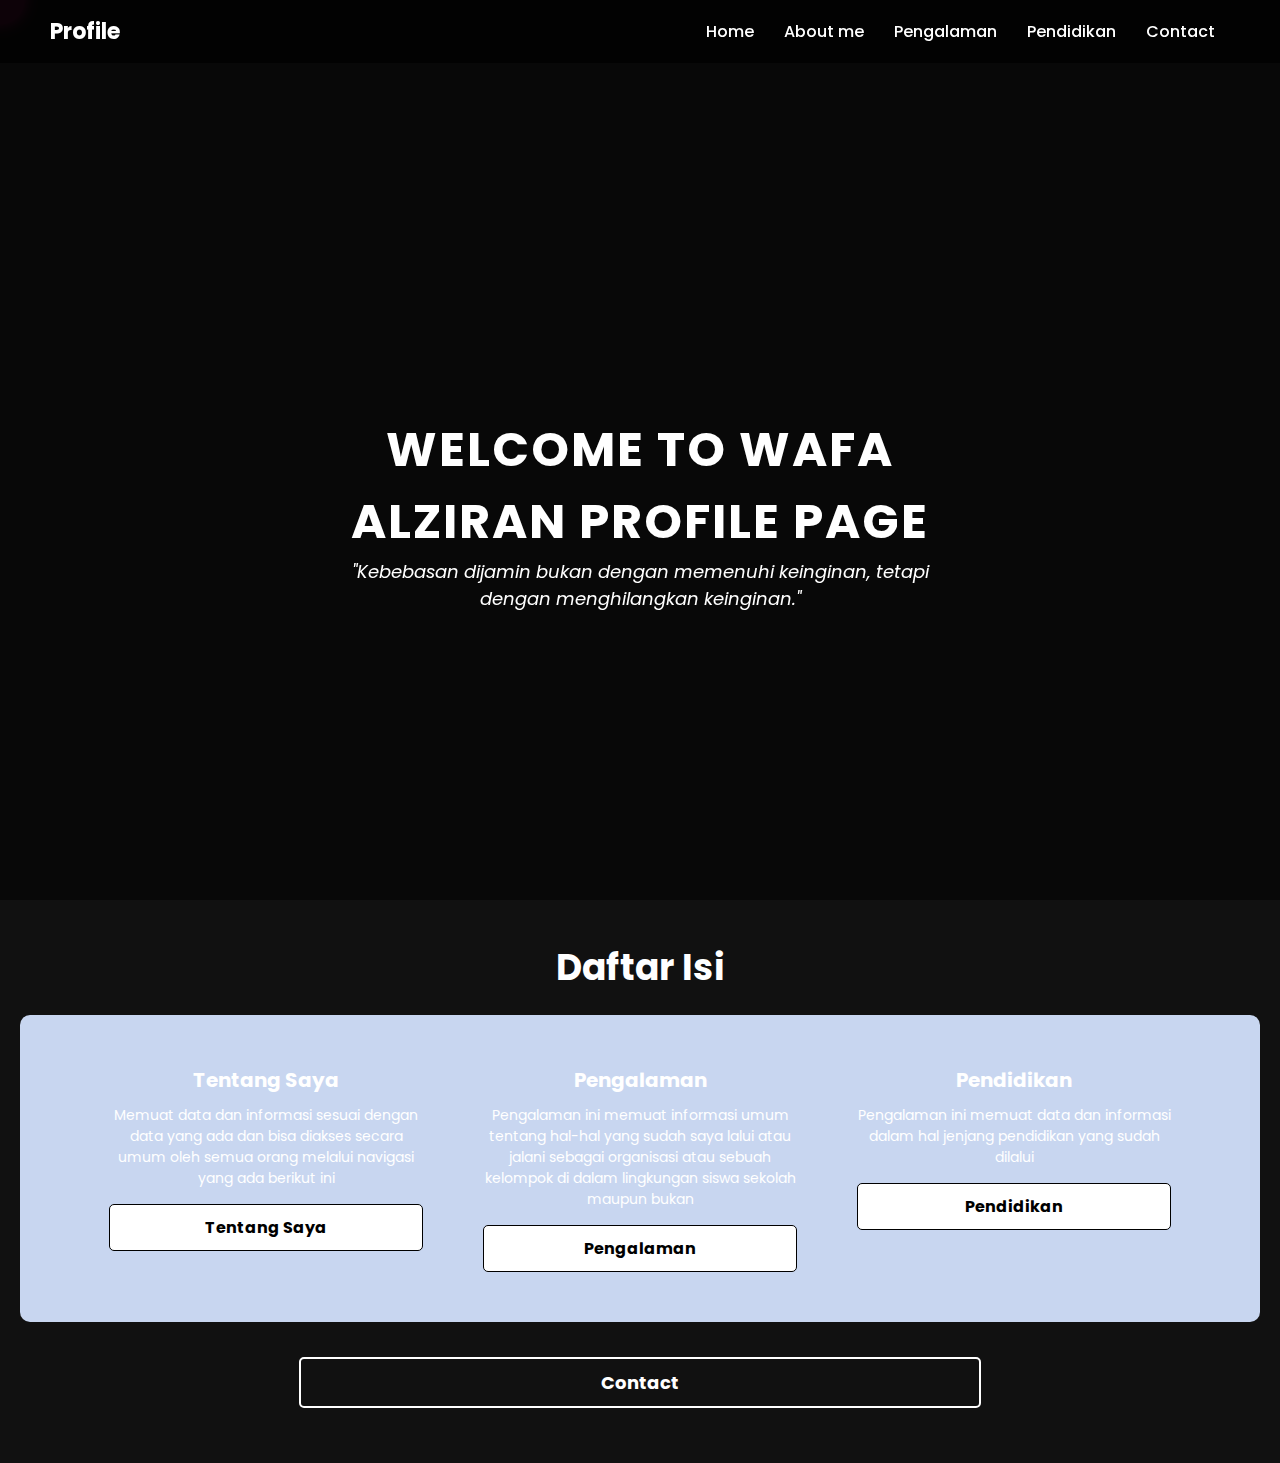
<file: index.html>
<!DOCTYPE html>
<html lang="id">
<head>
    <meta charset="UTF-8">
    <meta name="viewport" content="width=device-width, initial-scale=1.0">
    <title>Wafa Alziran - Profile Page</title>
    <link rel="stylesheet" href="/css/home.css">
    <link href="https://fonts.googleapis.com/css2?family=Poppins:wght@400;700&display=swap" rel="stylesheet">
</head>
<body>
    <div class="cursor-highlight"></div>

    <header>
        <div class="logo">Profile</div>
        <nav>
            <ul>
                <li><a href="index.html" onclick="loadPage('homepage.html')">Home</a></li>
                <li><a href="aboutme.html">About me</a></li>
                <li><a href="pengalaman.html">Pengalaman</a></li>
                <li><a href="pendidikan.html">Pendidikan</a></li>
                <li><a href="contact.html">Contact</a></li>
            </ul>
        </nav>
    </header>

    <section class="hero">
        <div class="overlay"></div>
        <div class="hero-content">
            <h1>Welcome to Wafa Alziran Profile Page</h1>
            <p>"Kebebasan dijamin bukan dengan memenuhi keinginan, tetapi dengan menghilangkan keinginan."</p>
        </div>
    </section>

    <footer>
        <h2>Daftar Isi</h2>
        <div class="footer-container">
            <div class="footer-box">
                <h3>Tentang Saya</h3>
                <p>Memuat data dan informasi sesuai dengan data yang ada dan bisa diakses secara umum oleh semua orang melalui navigasi yang ada berikut ini</p>
                <a href="aboutme.html" class="footer-btn">Tentang Saya</a>
            </div>
            <div class="footer-box">
                <h3>Pengalaman</h3>
                <p>Pengalaman ini memuat informasi umum tentang hal-hal yang sudah saya lalui atau jalani sebagai organisasi atau sebuah kelompok di dalam lingkungan siswa sekolah maupun bukan</p>
                <a href="pengalaman.html" class="footer-btn">Pengalaman</a>
            </div>
            <div class="footer-box">
                <h3>Pendidikan</h3>
                <p>Pengalaman ini memuat data dan informasi dalam hal jenjang pendidikan yang sudah dilalui</p>
                <a href="pendidikan.html" class="footer-btn">Pendidikan</a>
            </div>
        </div>
        <div class="contact">
    <a href="contact.html" class="contact-btn">Contact</a>
            </div>
    </footer>

    <script>
        document.addEventListener("mousemove", (e) => {
    const cursor = document.querySelector(".cursor-highlight");
    cursor.style.top = `${e.clientY}px`;
    cursor.style.left = `${e.clientX}px`;
});
    </script>
</body>
</html>
</file>
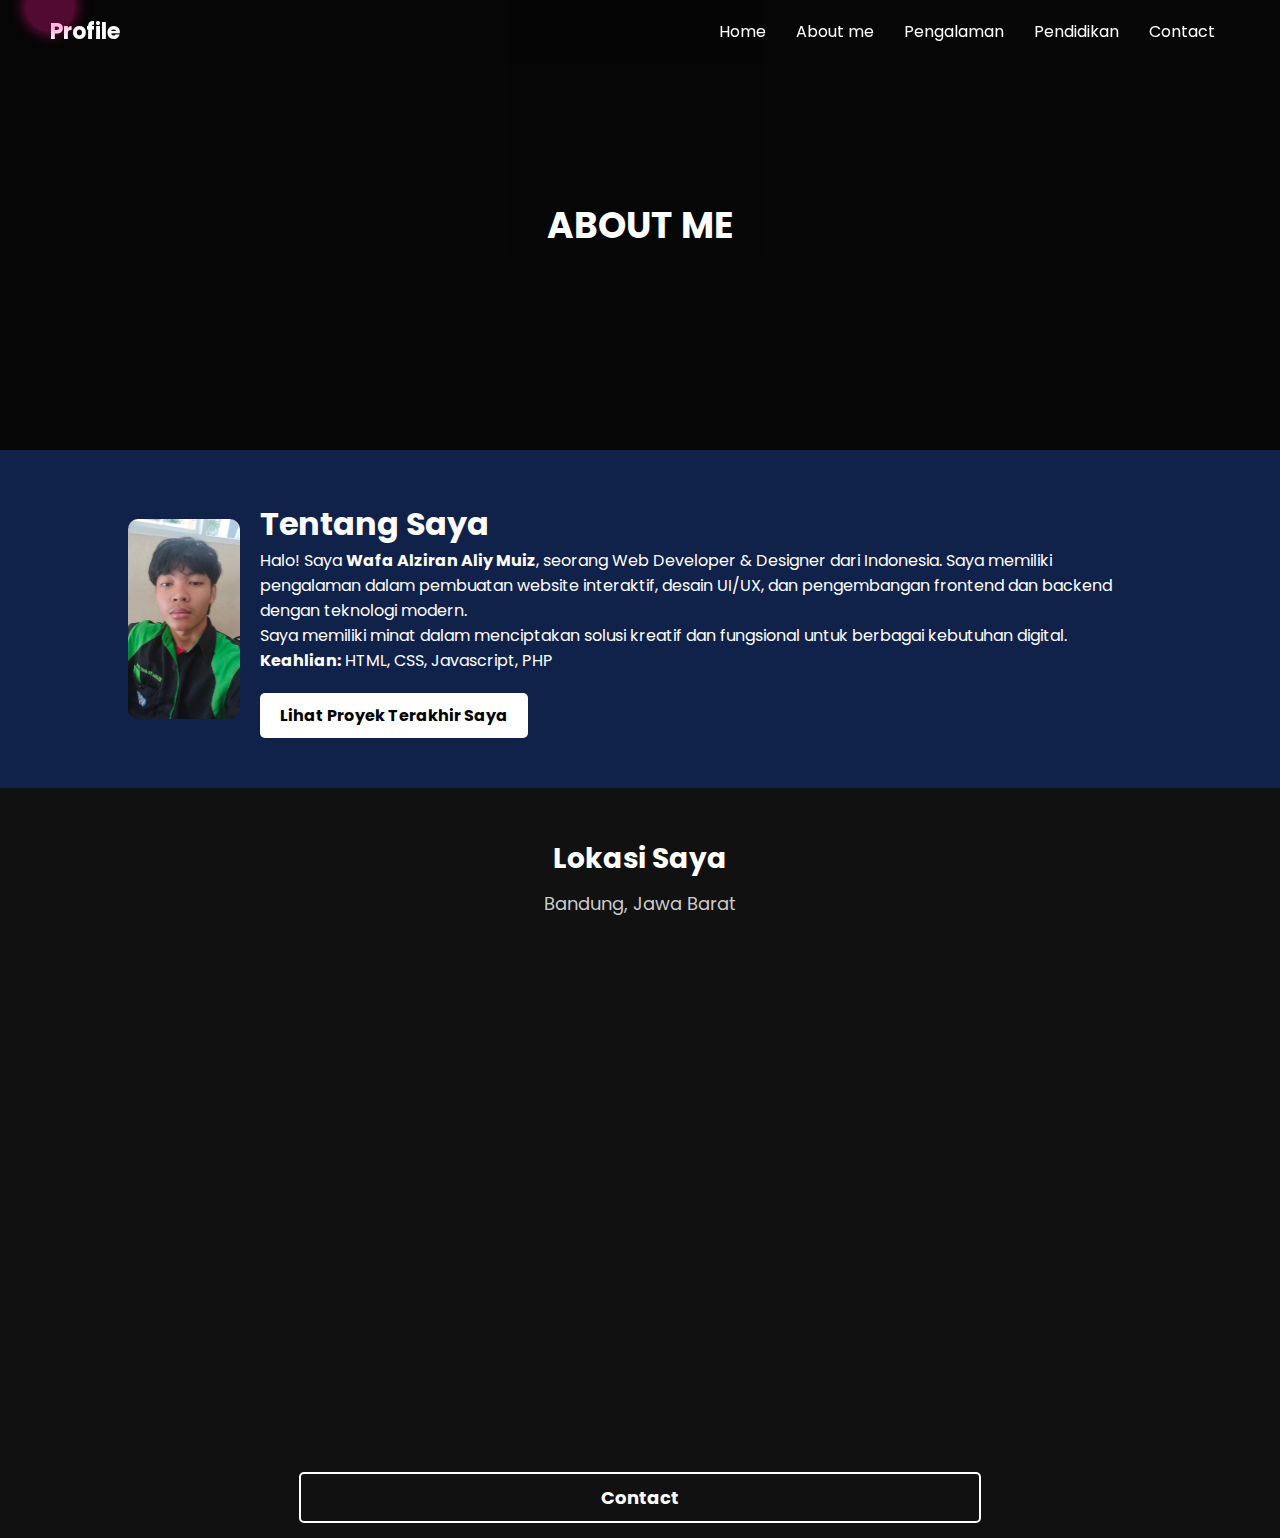
<file: aboutme.html>
<!DOCTYPE html>
<html lang="en">
<head>
    <meta charset="UTF-8">
    <meta name="viewport" content="width=device-width, initial-scale=1.0">
    <title>About Me</title>
    <link rel="stylesheet" href="/css/aboutme.css">
    <link href="https://fonts.googleapis.com/css2?family=Poppins:wght@400;700&display=swap" rel="stylesheet">
</head>
<body>
    <header>

        <div class="cursor-highlight"></div>

        <div class="logo">Profile</div>
        <nav>
            <ul>
                <li><a href="index.html">Home</a></li>
                <li><a href="aboutme.html">About me</a></li>
                <li><a href="pengalaman.html">Pengalaman</a></li>
                <li><a href="pendidikan.html">Pendidikan</a></li>
                <li><a href="contact.html">Contact</a></li>
            </ul>
        </nav>
    </header>

    <!-- Hero Section -->
    <section class="hero">
        <div class="overlay"></div>
        <h1>ABOUT ME</h1>
    </section>

    <!-- About Me Section -->
    <section class="about">
        <div class="container">
            <div class="about-content">
                <img src="/assets/profile.jpeg" alt="Profile Image">
                <div class="text">
                    <h1>Tentang Saya</h1>
                <p>Halo! Saya <strong>Wafa Alziran Aliy Muiz</strong>, seorang Web Developer & Designer dari Indonesia. Saya memiliki pengalaman dalam pembuatan website interaktif, desain UI/UX, dan pengembangan frontend dan backend    dengan teknologi modern.</p>
                <p>Saya memiliki minat dalam menciptakan solusi kreatif dan fungsional untuk berbagai kebutuhan digital.</p>
                <p><strong>Keahlian:</strong> HTML, CSS, Javascript, PHP</p>
                <a href="pengalaman.html" class="btn">Lihat Proyek Terakhir Saya</a>
                </div>
            </div>
        </div>
    </section>

    <div class="location">
        <h2>Lokasi Saya</h2>
        <p>Bandung, Jawa Barat</p>
        <!-- Google Maps -->
        <div class="map-frame">
            <iframe src="https://www.google.com/maps/embed?pb=!1m18!1m12!1m3!1d990.1050277037474!2d107.67065856952867!3d-6.959668268341564!2m3!1f0!2f0!3f0!3m2!1i1024!2i768!4f13.1!3m3!1m2!1s0x2e68c3e21911428d%3A0x4e53a9e2f07b5900!2sBISASIH%20Indonesia!5e0!3m2!1sid!2sid!4v1740453431378!5m2!1sid!2sid" width="600" height="450" style="border:0;" allowfullscreen="" loading="lazy" referrerpolicy="no-referrer-when-downgrade">
            </iframe>
        </div>

    <div class="contact">
            <a href="contact.html" class="contact-btn">Contact</a>
        </div>

    </section>
    

    <script>
        document.addEventListener("mousemove", (e) => {
    const cursor = document.querySelector(".cursor-highlight");
    cursor.style.top = `${e.clientY}px`;
    cursor.style.left = `${e.clientX}px`;
});
    </script>
</body>
</html>
</file>
<file: css/home.css>
* {
    margin: 0;
    padding: 0;
    box-sizing: border-box;
    font-family: 'Poppins', sans-serif;
}

body {
    background-color: #111;
    color: white;
}

header {
    position: fixed; /* Fixes navbar at the top */
    top: 0;
    left: 0;
    width: 100%;
    display: flex;
    justify-content: space-between;
    align-items: center;
    padding: 15px 50px;
    background: rgba(0, 0, 0, 0.7); /* Transparent black */
    z-index: 1000; /* Keeps it above other elements */
}

.logo {
    font-size: 22px;
    font-weight: bold;
    color: white;
}

nav ul {
    list-style: none;
    display: flex;
}

nav ul li {
    margin: 0 15px;
    color: #f0a500; /* Change to your preferred color */
    transition: color 0.3s ease-in-out;
}

nav ul li a {
    color: white;
    text-decoration: none;
    font-size: 16px;
    font-weight: 500;
}

.hero {
    height: 100vh;
    background: url('https://wallpaperaccess.com/full/9450693.jpg') no-repeat center center/cover;
    display: flex;
    align-items: center;
    justify-content: center;
    text-align: center;
    position: relative;
    padding-top: 125px;
}

.overlay {
    position: absolute;
    width: 100%;
    height: 100%;
    background: rgba(0, 0, 0, 0.5);
    height: 100%;  /* Ensure it covers only the section, not more */
    top: 0; /* Align it properly */
    padding-top: 50px; /* Pushes content down */
}

.hero-content {
    position: relative;
    max-width: 600px;
}

.hero-content h1 {
    font-size: 48px; /* Increase font size */
    font-weight: 700; /* Bold */
    letter-spacing: 2px; /* Spacing for elegance */
    text-transform: uppercase;
}

.hero-content p {
    font-size: 18px;
    font-style: italic;
    font-weight: 400;
}
footer {
    background-color: #111;
    color: white;
    text-align: center;
    padding: 40px 20px;
}

h2 {
    font-size: 36px;
    font-weight: bold;
    margin-bottom: 20px;
}

.footer-container {
    display: flex;
    justify-content: center;
    gap: 20px;
    background-color: #c8d6f0; /* Light blue background */
    padding: 30px;
    border-radius: 10px;
}

.footer-box {
    width: 30%;
    padding: 20px;
}

.footer-box h3 {
    font-size: 20px;
    font-weight: bold;
    margin-bottom: 10px;
}

.footer-box p {
    font-size: 14px;
    line-height: 1.5;
    margin-bottom: 15px;
}

.footer-btn {
    display: block;
    background-color: white;
    color: black;
    padding: 10px 20px;
    text-decoration: none;
    font-weight: bold;
    border-radius: 5px;
    border: 1px solid black;
    transition: 0.3s;
}

.footer-btn:hover {
    background-color: #ddd;
}

.contact {
    padding: 15px;
    margin-top: 20px;
    font-size: 18px;
}

.contact-btn {
    display: inline-block;
    color: white;
    text-decoration: none;
    font-size: 18px;
    font-weight: bold;
    padding: 10px 300px;
    border: 2px solid white;
    border-radius: 5px;
    transition: background 0.3s ease-in-out;
}

    .contact-btn:hover {
        background-color: white;
        color: black;
    }
    .cursor-highlight {
        position: fixed;
        width: 50px;
        height: 50px;
        background: rgba(255, 20, 147, 0.3); /* Warna pink transparan */
        border-radius: 50%;
        pointer-events: none;
        box-shadow: 0 0 15px rgba(255, 20, 147, 0.6); /* Efek cahaya pink */
        transform: translate(-50%, -50%);
        transition: transform 0.1s ease-out;
    }
</file>
<file: css/aboutme.css>
* { 
    margin: 0;
    padding: 0;
    box-sizing: border-box;
    font-family: 'Poppins', sans-serif;
}

body {
    background-color: #111;
    color: white;
}

/* Navbar */
header {
    position: fixed;
    width: 100%;
    display: flex;
    justify-content: space-between;
    align-items: center;
    padding: 15px 50px;
    background: rgba(0, 0, 0, 0.1);
    z-index: 1000;
}

.logo {
    font-size: 22px;
    font-weight: bold;
}

nav ul {
    list-style: none;
    display: flex;
}

nav ul li {
    margin: 0 15px;
}

nav ul li a {
    color: white;
    text-decoration: none;
    font-size: 16px;
}

nav ul li a.active {
    font-weight: bold;
}

/* Hero Section */
.hero {
    height: 50vh;
    background: url('https://i.pinimg.com/originals/55/17/8c/55178cd5d1194ae00347c99aaaa5da9b.gif') no-repeat center center/cover;
    display: flex;
    align-items: center;
    justify-content: center;
    position: relative;
    text-align: center;
}

.overlay {
    position: absolute;
    width: 100%;
    height: 100%;
    background: rgba(0, 0, 0, 0.6);
}

.hero h1 {
    position: relative;
    font-size: 36px;
    font-weight: bold;
}

/* About Me Section */
.about {
    background-color: #10224a;
    padding: 50px 0;
}

.container {
    width: 80%;
    margin: auto;
}

.about-content {
    display: flex;
    align-items: center;
    gap: 20px;
}

.about-content img {
    width: 200px;
    height: 200px;
    border-radius: 10px;
    object-fit: cover;
}

.text h2 {
    font-size: 28px;
    font-weight: bold;
}

.text p {
    font-size: 16px;
}
.btn {
    display: inline-block;
    margin-top: 20px;
    padding: 10px 20px;
    background: #FFFF;
    color: black;
    font-weight: bold;
    text-decoration: none;
    border-radius: 5px;
    transition: background 0.3s ease;
}

/* Section Lokasi */
.location {
    text-align: center;
    margin-top: 50px;
}

.location h2 {
    font-size: 28px;
    margin-bottom: 10px;
}

.location p {
    font-size: 18px;
    color: #ccc;
    margin-bottom: 20px;
}

.map-container {
    text-align: center;
    color: white;
    font-family: Arial, sans-serif;
}

.map-frame {
    position: relative;
    width: 650px; /* Sesuaikan dengan ukuran peta */
    height: 500px;
    margin: 0 auto;
    padding: 20px;
    background-image: url('https://64.media.tumblr.com/b3d822cc3551fd2e626ed2755b4c6806/tumblr_mwmodj66i71sk1rjvo1_500.gif'); /* Ganti dengan gambar pohon kamu */
    background-size: cover;
    background-position: center;
    border-radius: 15px;
}

.map-frame iframe {
    width: 100%;
    height: 100%;
    border-radius: 10px;
}

.contact {
    padding: 15px;
    margin-top: 20px;
    font-size: 18px;
}

.contact-btn {
    display: inline-block;
    color: white;
    text-decoration: none;
    font-size: 18px;
    font-weight: bold;
    padding: 10px 300px;
    border: 2px solid white;
    border-radius: 5px;
    transition: background 0.3s ease-in-out;
}

.contact-btn:hover {
        background-color: white;
        color: black;
}
/* cursor */
.contact-btn:hover {
    background-color: white;
    color: black;
}
.cursor-highlight {
    position: fixed;
    width: 50px;
    height: 50px;
    background: rgba(255, 20, 147, 0.3); /* Warna pink transparan */
    border-radius: 50%;
    pointer-events: none;
    box-shadow: 0 0 15px rgba(255, 20, 147, 0.6); /* Efek cahaya pink */
    transform: translate(-50%, -50%);
    transition: transform 0.1s ease-out;
}
</file>
